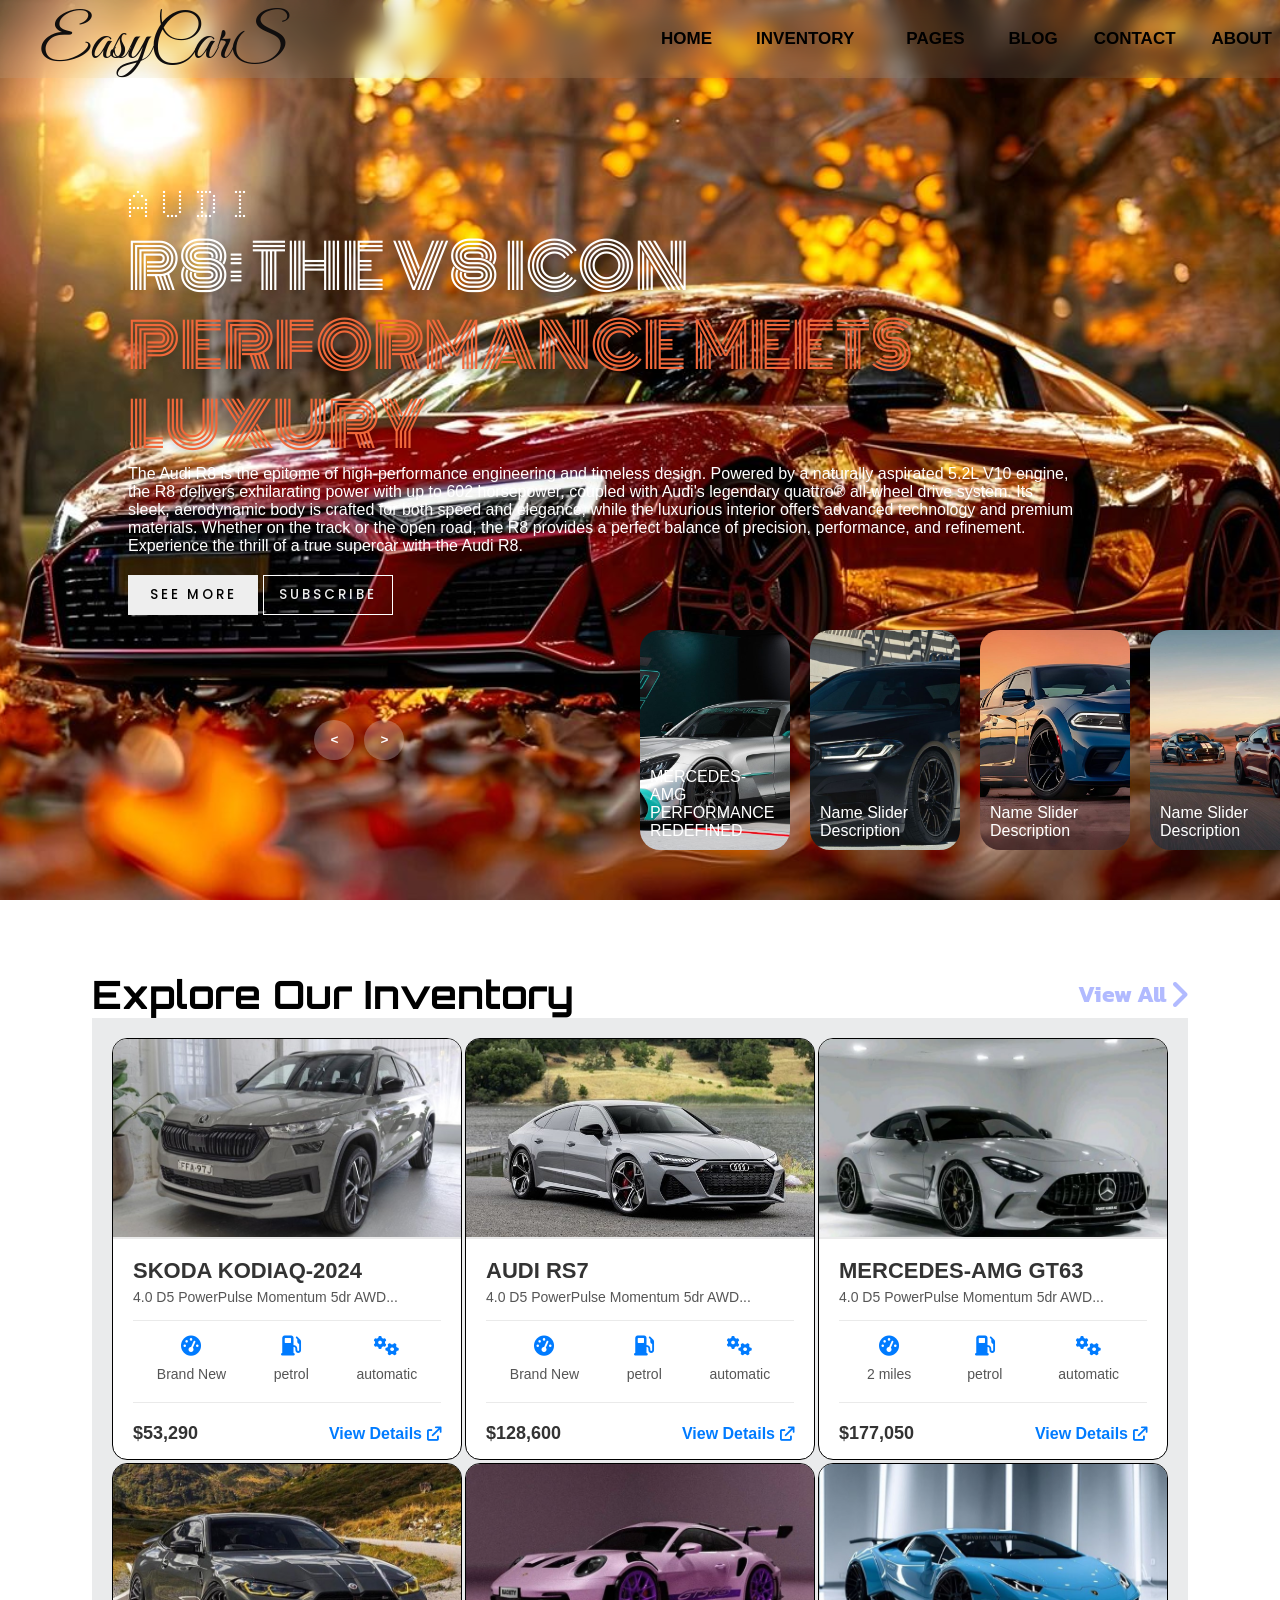
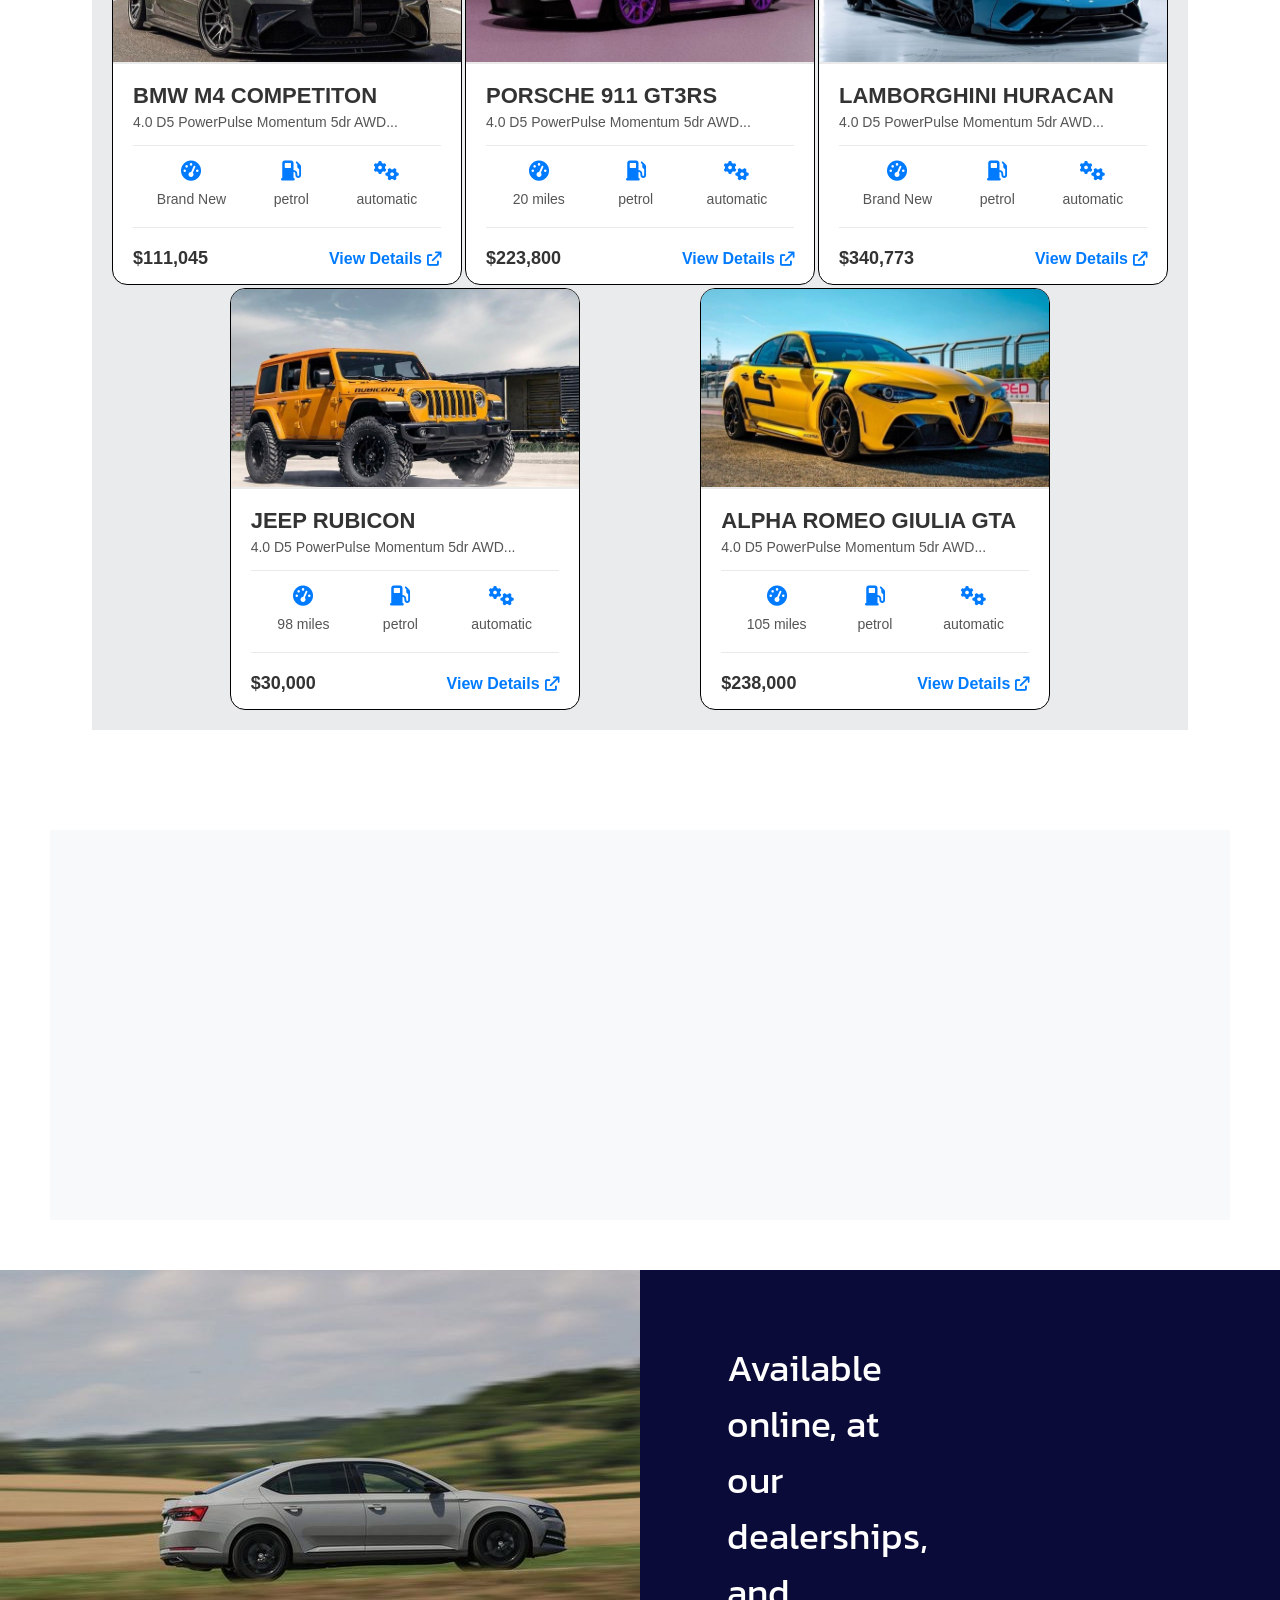
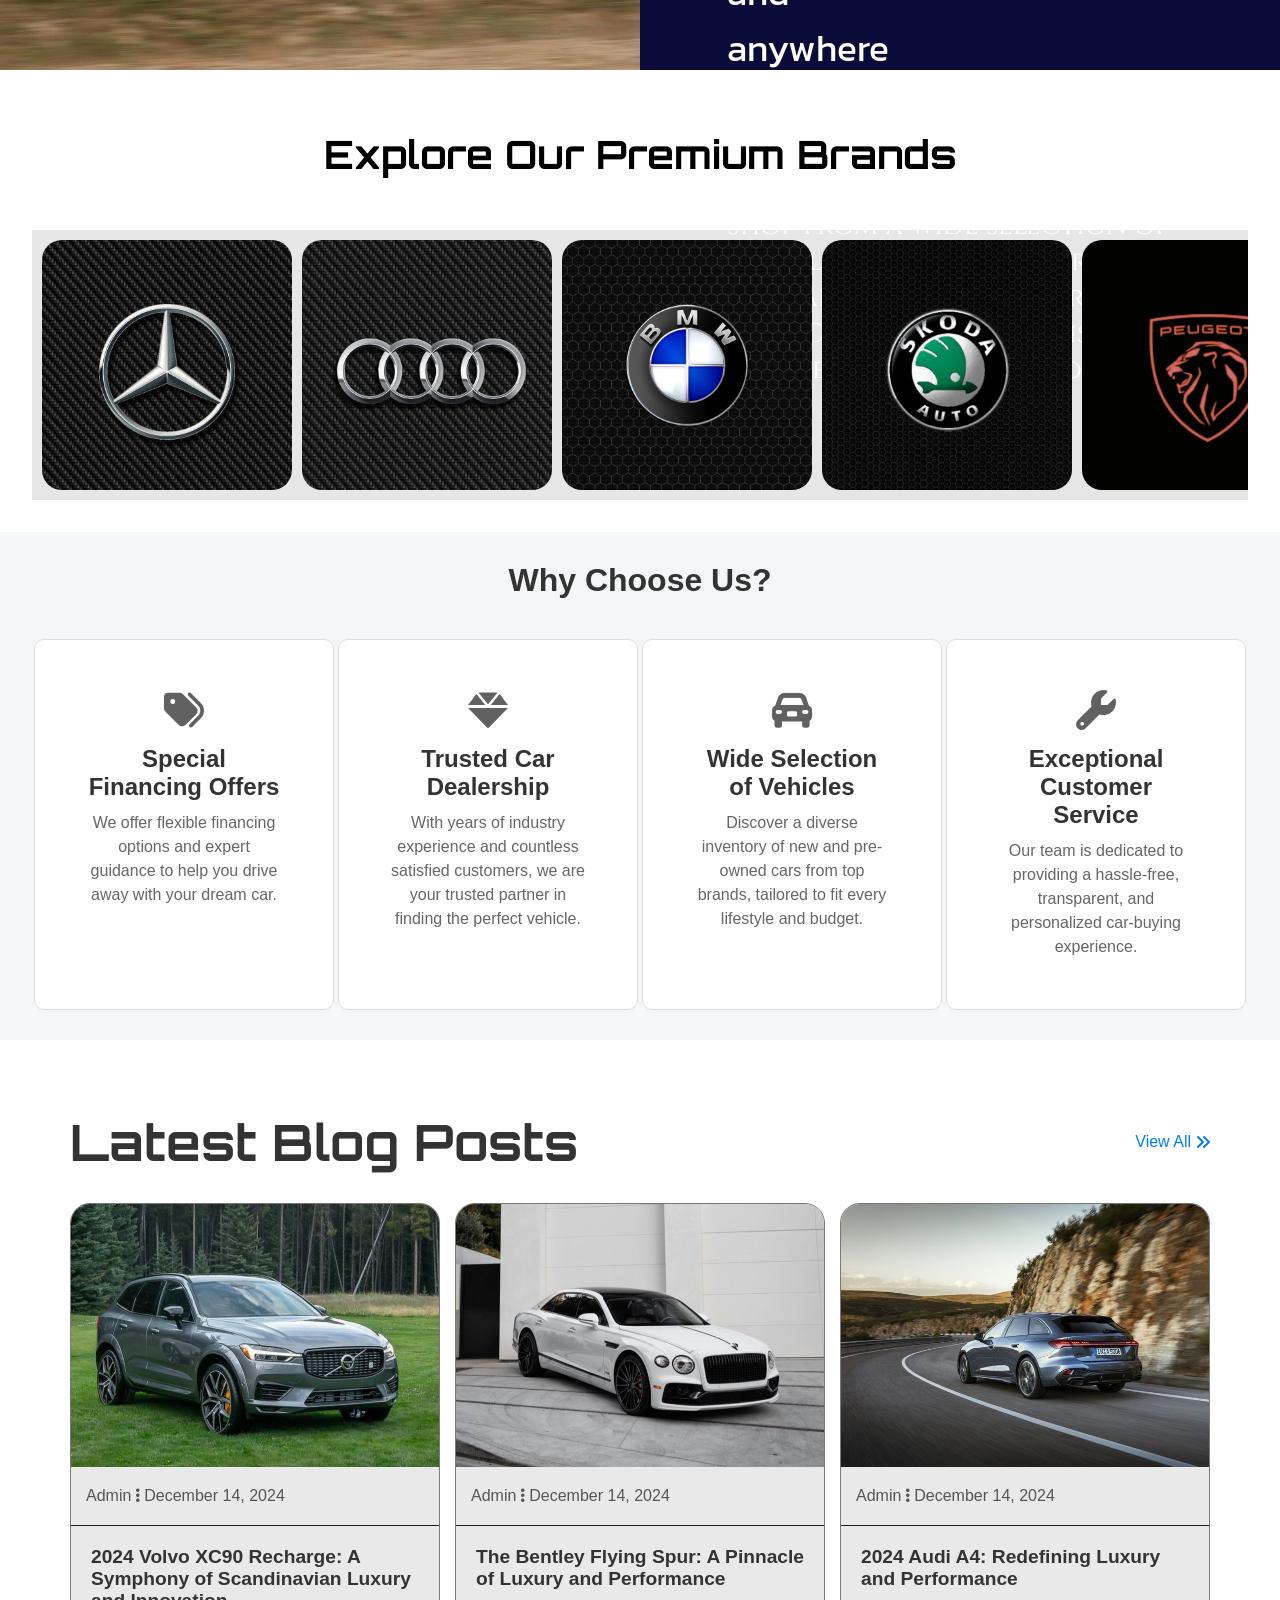
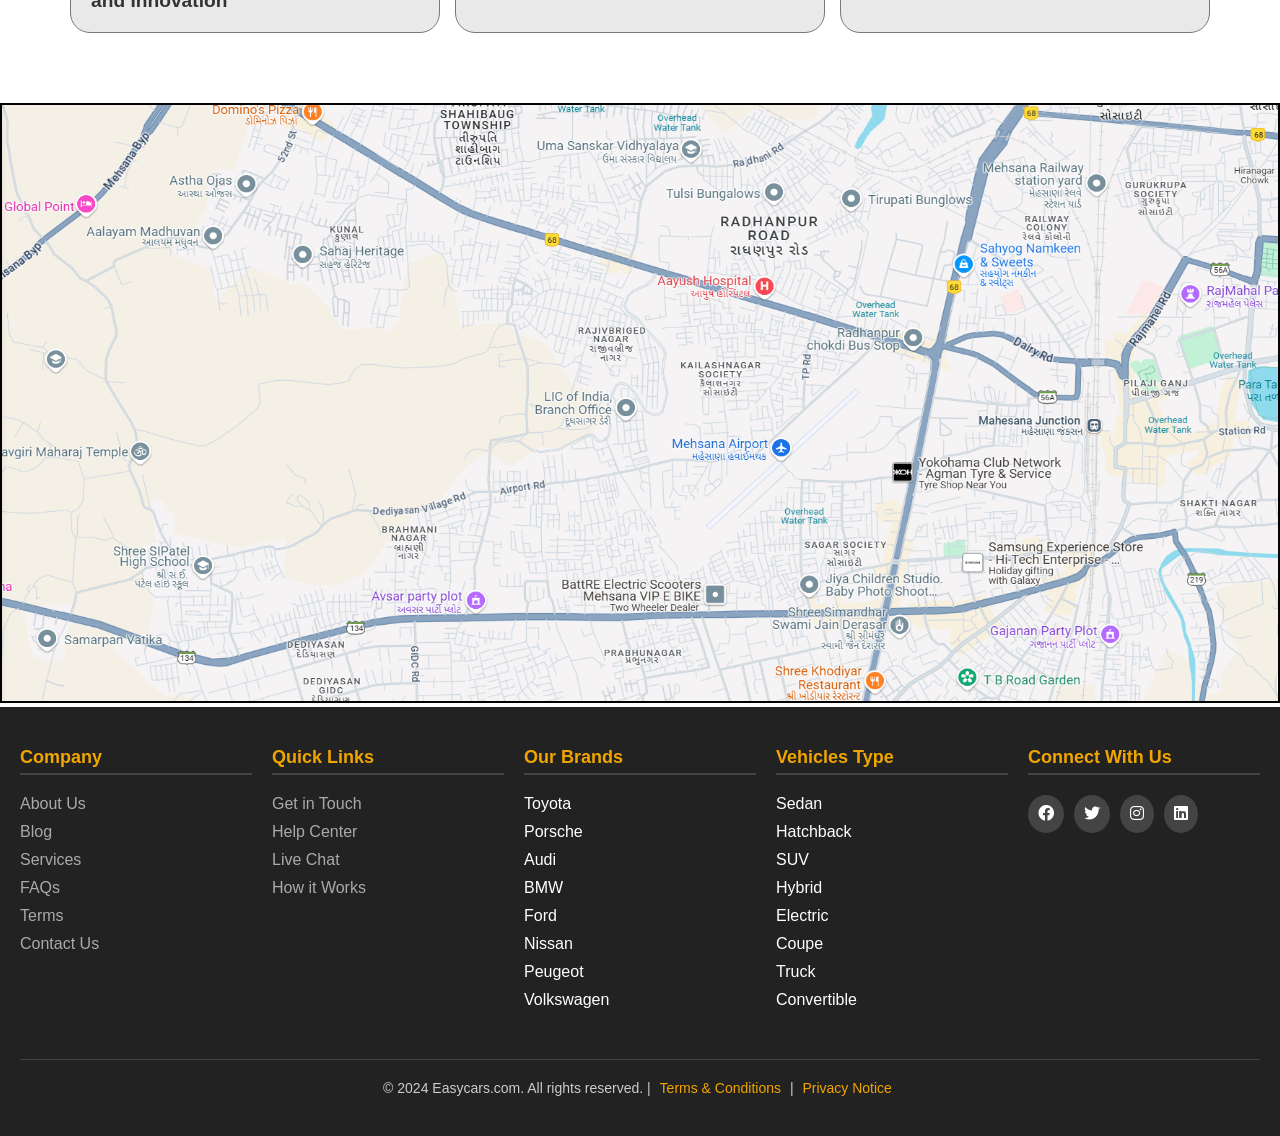
<file: index.html>
<!DOCTYPE html>
<html lang="en">
<head>
    <meta charset="UTF-8">
    <meta name="viewport" content="width=device-width, initial-scale=1.0">
    <title>EasyCarS</title>
    <link rel="stylesheet" href="style.css">
    <link rel="stylesheet" href="https://cdnjs.cloudflare.com/ajax/libs/font-awesome/6.0.0-beta3/css/all.min.css">
    <link rel="icon" href="image/logo.png" type="image/icon type">
    <link rel="preconnect" href="https://fonts.googleapis.com">
<link rel="preconnect" href="https://fonts.gstatic.com" crossorigin>
<link href="https://fonts.googleapis.com/css2?family=BhuTuka+Expanded+One&family=Black+Ops+One&family=Cinzel:wght@400..900&family=Great+Vibes&family=Kanit:ital,wght@0,100;0,200;0,300;0,400;0,500;0,600;0,700;0,800;0,900;1,100;1,200;1,300;1,400;1,500;1,600;1,700;1,800;1,900&family=Orbitron:wght@400..900&family=Pacifico&family=Spicy+Rice&family=WindSong:wght@400;500&display=swap" rel="stylesheet">
</head>
<body>

<!--header section start here-->
    <header>
        <div class="navbar">
            <div class="nav-logo">
                <span style="font-family: Great Vibes, cursive; font-size: 60px; color: #100e0e;">EasyCarS</span>
            </div>
            <div class="navbar-text">
                <span class="nav-text"><a href="#home">HOME</a></span>
                <div class="dropdown">
                    <span class="dropbtn nav-text"><a href="#inventory-section">INVENTORY</a></span>
                    <div class="dropdown-content">
                        <span><a href="#used-cars">Used Cars</a></span>
                        <span><a href="#">New Cars</a></span>
                    </div>
                </div>
                <div class="dropdown">
                    <span class="dropbtn nav-text"><a href="#pages">PAGES</a></span>
                    <div class="dropdown-content">
                        <span><a href="#">shop</a></span>
                        <span><a href="#">FAQs</a></span>
                        <span><a href="#">Compare</a></span>
                        <span><a href="#">Services</a></span>
                        <span><a href="#">Terms</a></span>
                        <span><a href="#">Calculator</a></span>
                    </div>
                </div>
                <span class="nav-text"><a href="#blog-section">BLOG</a></span>
                <span class="nav-text"><a href="">CONTACT</a></span>
                <span class="nav-text"><a href="">ABOUT</a></span>
            </div>
        </div>
    </header>
<!--header section end here-->
    <!-- carousel -->
    <div class="carousel">
        <!-- list item -->
        <div class="list">
            <div class="item">
                <img src="image/img1.jpg">
                <div class="content">
                    <div class="author">AUDI</div>
                    <div class="title">R8: THE V8 ICON</div>
                    <div class="topic">PERFORMANCE MEETS LUXURY</div>
                    <div class="des">
                        The Audi R8 is the epitome of high-performance engineering and timeless design.  
    Powered by a naturally aspirated 5.2L V10 engine, the R8 delivers exhilarating power 
    with up to 602 horsepower, coupled with Audi's legendary quattro® all-wheel drive system.  
    Its sleek, aerodynamic body is crafted for both speed and elegance, while the luxurious interior 
    offers advanced technology and premium materials.  
    Whether on the track or the open road, the R8 provides a perfect balance of precision, performance, and refinement.  
    Experience the thrill of a true supercar with the Audi R8.
                    </div>
                    <div class="buttons">
                        <button>SEE MORE</button>
                        <button>SUBSCRIBE</button>
                    </div>
                </div>
            </div>
            <div class="item">
                <img src="image/img2.jpg">
                <div class="content">
                    <div class="author">MERCEDES-AMG</div>
                    <div class="title">PERFORMANCE REDEFINED</div>
                    <div class="topic">AUTOMOTIVE EXCELLENCE</div>
                    <div class="des">
                        Mercedes-AMG is the ultimate choice for those who demand 
                        uncompromising performance, impeccable craftsmanship, 
                        and the latest technology—all wrapped in a luxurious package. 
                        Whether you're carving through mountain roads or cruising 
                        on the highway, AMG delivers a driving experience like no 
                        other. Experience the thrill of Mercedes-AMG and redefine 
                        your journey with the perfect blend of power, prestige, and innovation.
                    </div>
                    <div class="buttons">
                        <button>SEE MORE</button>
                        <button>SUBSCRIBE</button>
                    </div>
                </div>
            </div>
            <div class="item">
                <img src="image/img3.jpg">
                <div class="content">
                    <div class="author">BMW</div>
                    <div class="title">M5: THE ULTIMATE DRIVING MACHINE</div>
                    <div class="topic">POWER AND PRECISION</div>
                    <div class="des">
                        The BMW M5 is a masterpiece of engineering, combining the luxury of a sedan with the heart of a high-performance sports car.  
                        Under the hood lies a twin-turbocharged 4.4L V8 engine, delivering up to 617 horsepower in the M5 Competition model, 
                        ensuring breathtaking acceleration and speed.  
                        With advanced M xDrive all-wheel drive and cutting-edge technology, the M5 offers precision handling and unrivaled driving dynamics.  
                        Inside, the M5 features a driver-focused cockpit with premium materials and innovative tech, providing comfort and control in every drive.  
                        The BMW M5 is designed for those who demand power, luxury, and a thrilling driving experience.
                    </div>
                    <div class="buttons">
                        <button>SEE MORE</button>
                        <button>SUBSCRIBE</button>
                    </div>
                </div>
            </div>
            <div class="item">
                <img src="image/img4.jpg">
                <div class="content">
                    <div class="author">DODGE</div>
                    <div class="title">CHARGER SRT HELLCAT</div>
                    <div class="topic">UNLEASH THE BEAST</div>
                    <div class="des">
                        The Dodge Charger SRT Hellcat is a muscle car icon, engineered for adrenaline-pumping performance.  
                        Featuring a supercharged 6.2L HEMI® V8 engine that delivers a staggering 797 horsepower, 
                        the Hellcat is built to dominate both the track and the streets.  
                        Its aggressive design, advanced technology, and unparalleled power make every drive an unforgettable experience.  
                        With features like Brembo brakes, launch control, and a roaring exhaust note, 
                        the Charger SRT Hellcat is as bold as it is fast. Get ready to unleash the beast and experience 
                        the ultimate in American muscle.
                    </div>
                    <div class="buttons">
                        <button>SEE MORE</button>
                        <button>SUBSCRIBE</button>
                    </div>
                </div>
            </div>
            <div class="item">
                <img src="image/img5.jpg">
                <div class="content">
                    <div class="author">SHELBY</div>
                    <div class="title">GT: AN ICON REBORN</div>
                    <div class="topic">MUSCLE AND HERITAGE</div>
                    <div class="des">
                        The Shelby GT is a modern tribute to an American classic, delivering 
                        unmatched power, performance, and style. Equipped with a roaring V8 engine 
                        and precision engineering, the Shelby GT embodies the spirit of the open road.  
                        Its aggressive design, iconic racing stripes, and track-ready features make 
                        it a standout both on the street and at the track.  
                        Experience the legacy of Carroll Shelby with the Shelby GT—a true muscle car legend, 
                        reimagined for the modern era.
                    </div>

                    <div class="buttons">
                        <button>SEE MORE</button>
                        <button>SUBSCRIBE</button>
                    </div>
                </div>
            </div>
            <div class="item">
                <img src="image/img6.jpg">
                <div class="content">
                    <div class="author">MCLAREN</div>
                    <div class="title">P1 GTR: TRACK DOMINATOR</div>
                    <div class="topic">ULTIMATE PERFORMANCE</div>
                    <div class="des">
                        The McLaren P1 GTR is a hypercar crafted exclusively for the track, pushing the boundaries of engineering and performance.  
    PowNew Cars drivetrain that combines a 3.8L twin-turbocharged V8 with an electric motor, it delivers an astonishing 986 horsepower,  
    ensuring breathtaking speed and precision.  
    With aerodynamic enhancements, lightweight construction, and a race-inspired cockpit, the P1 GTR is designed for unparalleled track domination.  
    Its aggressive styling reflects its incredible capabilities, while advanced systems ensure maximum grip and control at high speeds.  
    The McLaren P1 GTR is the ultimate expression of innovation, power, and exclusivity, reserved for the most passionate enthusiasts.
                    </div>
                    <div class="buttons">
                        <button>SEE MORE</button>
                        <button>SUBSCRIBE</button>
                    </div>
                </div>
            </div>
            <div class="item">
                <img src="image/img7.jpg">
                <div class="content">
                    <div class="author">LAMBORGHINI</div>
                    <div class="title">URUS: THE SUPER SUV</div>
                    <div class="topic">EXHILARATING PERFORMANCE</div>
                    <div class="des">
                        The Lamborghini Urus redefines what an SUV can be, combining the soul of a supercar 
                        with the versatility of a luxury SUV. Powered by a twin-turbocharged V8 engine 
                        delivering over 640 horsepower, the Urus accelerates with breathtaking speed while 
                        maintaining exceptional handling and control.  
                        With its bold design, luxurious interiors, and cutting-edge technology, 
                        the Urus offers an unmatched driving experience on any terrain. From city streets to rugged landscapes, 
                        the Lamborghini Urus is built for those who demand performance without compromise.  
                        Discover the ultimate expression of power and sophistication with the Lamborghini Urus.
                    </div>
                    <div class="buttons">
                        <button>SEE MORE</button>
                        <button>SUBSCRIBE</button>
                    </div>
                </div>
            </div>
        </div>
        <!-- list thumnail -->
        <div class="thumbnail">
            <div class="item">
                <img src="image/img1.jpg">
                <div class="content">
                    <div class="title">
                        AUDI R8
                    </div>
                    <div class="description">
                        THE V8 ICON
                    </div>
                </div>
            </div>
            <div class="item">
                <img src="image/img2.jpg">
                <div class="content">
                    <div class="title">
                        MERCEDES-AMG
                    </div>
                    <div class="description">
                        PERFORMANCE REDEFINED
                    </div>
                </div>
            </div>
            <div class="item">
                <img src="image/img3.jpg">
                <div class="content">
                    <div class="title">
                        Name Slider
                    </div>
                    <div class="description">
                        Description
                    </div>
                </div>
            </div>
            <div class="item">
                <img src="image/img4.jpg">
                <div class="content">
                    <div class="title">
                        Name Slider
                    </div>
                    <div class="description">
                        Description
                    </div>
                </div>
            </div>
            <div class="item">
                <img src="image/img5.jpg">
                <div class="content">
                    <div class="title">
                        Name Slider
                    </div>
                    <div class="description">
                        Description
                    </div>
                </div>
            </div>
            <div class="item">
                <img src="image/img6.jpg">
                <div class="content">
                    <div class="title">
                        Name Slider
                    </div>
                    <div class="description">
                        Description
                    </div>
                </div>
            </div>
            <div class="item">
                <img src="image/img7.jpg">
                <div class="content">
                    <div class="title">
                        Name Slider
                    </div>
                    <div class="description">
                        Description
                    </div>
                </div>
            </div>
        </div>
        <!-- next prev -->

        <div class="arrows">
            <button id="prev"><</button>
            <button id="next">></button>
        </div>
        <!-- time running -->
        <div class="time"></div>
    </div>


    <!-- Inventory section -->
    <section>
        <div id="inventory-section">
            <div class="inventory-section-text">
                <div class="inventory-explore">
                    <span>Explore Our Inventory</span>
                </div>
                <div class="inventory-view-all">
                    <span>
                        <a href="html/inventory-section.html">View All<i class="fa-solid fa-angle-right"></i></a>
                    </span>
                </div>
            </div>
            <div class="inventory-section-card">
                <div class="cards-section">
                    <div class="card">
                        <img src="image/car-card1.jpg" alt="Bentley Bentayga">
                        <div class="card-content">
                          <h2>SKODA KODIAQ-2024</h2>
                          <p>4.0 D5 PowerPulse Momentum 5dr AWD...</p>
                          <hr>
                          <div class="mile-type-segment">
                            <div class="miles">
                                <i class="fa-solid fa-gauge-high"></i>
                                <p>Brand New</p>
                            </div>
                            <div class="type">
                                <i class="fa-solid fa-gas-pump"></i>
                                <p>petrol</p>
                            </div>
                            <div class="segment">
                                <i class="fa-solid fa-gears"></i>
                                <p>automatic</p>
                            </div>
                          </div>
                          <hr>
                          <div class="price-viewdetail">
                            <span>$53,290</span>
                            <span><a href="view-detail.html">View Details<i class="fa-solid fa-arrow-up-right-from-square"></i></a></span>
                          </div>
                        </div>
                    </div>
                    <div class="card">
                        <img src="image/car-card2.jpg" alt="Bentley Bentayga">
                        <div class="card-content">
                          <h2>AUDI RS7</h2>
                          <p>4.0 D5 PowerPulse Momentum 5dr AWD...</p>
                          <hr>
                          <div class="mile-type-segment">
                            <div class="miles">
                                <i class="fa-solid fa-gauge-high"></i>
                                <p>Brand New</p>
                            </div>
                            <div class="type">
                                <i class="fa-solid fa-gas-pump"></i>
                                <p>petrol</p>
                            </div>
                            <div class="segment">
                                <i class="fa-solid fa-gears"></i>
                                <p>automatic</p>
                            </div>
                          </div>
                          <hr>
                          <div class="price-viewdetail">
                            <span>$128,600</span>
                            <span><a href="view-detail.html">View Details<i class="fa-solid fa-arrow-up-right-from-square"></i></a></span>
                          </div>
                        </div>
                    </div>
                    <div class="card">
                        <img src="image/car-card3.jpg" alt="Bentley Bentayga">
                        <div class="card-content">
                          <h2>MERCEDES-AMG GT63</h2>
                          <p>4.0 D5 PowerPulse Momentum 5dr AWD...</p>
                          <hr>
                          <div class="mile-type-segment">
                            <div class="miles">
                                <i class="fa-solid fa-gauge-high"></i>
                                <p>2 miles</p>
                            </div>
                            <div class="type">
                                <i class="fa-solid fa-gas-pump"></i>
                                <p>petrol</p>
                            </div>
                            <div class="segment">
                                <i class="fa-solid fa-gears"></i>
                                <p>automatic</p>
                            </div>
                          </div>
                          <hr>
                          <div class="price-viewdetail">
                            <span>$177,050</span>
                            <span><a href="view-detail.html">View Details<i class="fa-solid fa-arrow-up-right-from-square"></i></a></span>
                          </div>
                        </div>
                    </div>
                    <div class="card">
                        <img src="image/car-card4.jpg" alt="Bentley Bentayga">
                        <div class="card-content">
                          <h2>BMW M4 COMPETITON</h2>
                          <p>4.0 D5 PowerPulse Momentum 5dr AWD...</p>
                          <hr>
                          <div class="mile-type-segment">
                            <div class="miles">
                                <i class="fa-solid fa-gauge-high"></i>
                                <p>Brand New</p>
                            </div>
                            <div class="type">
                                <i class="fa-solid fa-gas-pump"></i>
                                <p>petrol</p>
                            </div>
                            <div class="segment">
                                <i class="fa-solid fa-gears"></i>
                                <p>automatic</p>
                            </div>
                          </div>
                          <hr>
                          <div class="price-viewdetail">
                            <span>$111,045</span>
                            <span><a href="view-detail.html">View Details<i class="fa-solid fa-arrow-up-right-from-square"></i></a></span>
                          </div>
                        </div>
                    </div>
                    <div class="card">
                        <img src="image/car-card5.jpg" alt="Bentley Bentayga">
                        <div class="card-content">
                          <h2>PORSCHE 911 GT3RS</h2>
                          <p>4.0 D5 PowerPulse Momentum 5dr AWD...</p>
                          <hr>
                          <div class="mile-type-segment">
                            <div class="miles">
                                <i class="fa-solid fa-gauge-high"></i>
                                <p>20 miles</p>
                            </div>
                            <div class="type">
                                <i class="fa-solid fa-gas-pump"></i>
                                <p>petrol</p>
                            </div>
                            <div class="segment">
                                <i class="fa-solid fa-gears"></i>
                                <p>automatic</p>
                            </div>
                          </div>
                          <hr>
                          <div class="price-viewdetail">
                            <span>$223,800</span>
                            <span><a href="view-detail.html">View Details<i class="fa-solid fa-arrow-up-right-from-square"></i></a></span>
                          </div>
                        </div>
                    </div>
                    <div class="card">
                        <img src="image/car-card6.jpg" alt="Bentley Bentayga">
                        <div class="card-content">
                          <h2>LAMBORGHINI HURACAN</h2>
                          <p>4.0 D5 PowerPulse Momentum 5dr AWD...</p>
                          <hr>
                          <div class="mile-type-segment">
                            <div class="miles">
                                <i class="fa-solid fa-gauge-high"></i>
                                <p>Brand New</p>
                            </div>
                            <div class="type">
                                <i class="fa-solid fa-gas-pump"></i>
                                <p>petrol</p>
                            </div>
                            <div class="segment">
                                <i class="fa-solid fa-gears"></i>
                                <p>automatic</p>
                            </div>
                          </div>
                          <hr>
                          <div class="price-viewdetail">
                            <span>$340,773</span>
                            <span><a href="view-detail.html">View Details<i class="fa-solid fa-arrow-up-right-from-square"></i></a></span>
                          </div>
                        </div>
                    </div>
                    <div class="card">
                        <img src="image/car-card9.jpg" alt="Bentley Bentayga">
                        <div class="card-content">
                          <h2>JEEP RUBICON</h2>
                          <p>4.0 D5 PowerPulse Momentum 5dr AWD...</p>
                          <hr>
                          <div class="mile-type-segment">
                            <div class="miles">
                                <i class="fa-solid fa-gauge-high"></i>
                                <p>98 miles</p>
                            </div>
                            <div class="type">
                                <i class="fa-solid fa-gas-pump"></i>
                                <p>petrol</p>
                            </div>
                            <div class="segment">
                                <i class="fa-solid fa-gears"></i>
                                <p>automatic</p>
                            </div>
                          </div>
                          <hr>
                          <div class="price-viewdetail">
                            <span>$30,000</span>
                            <span><a href="view-detail.html">View Details<i class="fa-solid fa-arrow-up-right-from-square"></i></a></span>
                          </div>
                        </div>
                    </div>
                    <div class="card">
                        <img src="image/car-card8.jpg" alt="Bentley Bentayga">
                        <div class="card-content">
                          <h2>ALPHA ROMEO GIULIA GTA</h2>
                          <p>4.0 D5 PowerPulse Momentum 5dr AWD...</p>
                          <hr>
                          <div class="mile-type-segment">
                            <div class="miles">
                                <i class="fa-solid fa-gauge-high"></i>
                                <p>105 miles</p>
                            </div>
                            <div class="type">
                                <i class="fa-solid fa-gas-pump"></i>
                                <p>petrol</p>
                            </div>
                            <div class="segment">
                                <i class="fa-solid fa-gears"></i>
                                <p>automatic</p>
                            </div>
                          </div>
                          <hr>
                          <div class="price-viewdetail">
                            <span>$238,000</span>
                            <span><a href="view-detail.html">View Details<i class="fa-solid fa-arrow-up-right-from-square"></i></a></span>
                          </div>
                        </div>
                    </div>
                </div>
            </div>
        </div>
    </section>
      

    <!-- Buying or selling section -->
    <section>
        <div class="buying-selling-section">
          <div class="buy-sell-container">
            <!-- Buying Card -->
            <div class="buying-selling">
              <img src="image/buying-section-image.jpg" alt="Buying a Car">
              <div class="buy-sell-content">
                <h2>Buying a Car?</h2>
                <p>We strive to deliver outstanding service to all our customers.</p>
                <a href="buy-car.html" class="btn">
                  Get Started <i class="fa-solid fa-arrow-right"></i>
                </a>
              </div>
            </div>
      
            <!-- Selling Card -->
            <div class="buying-selling">
              <img src="image/selling-section-image.jpg" alt="Selling a Car">
              <div class="buy-sell-content">
                <h2>Selling a Car?</h2>
                <p>We are here to assist you in providing the best solutions.</p>
                <a href="sell-car.html" class="btn">
                  Get Started <i class="fa-solid fa-arrow-right"></i>
                </a>
              </div>
            </div>
          </div>
        </div>
    </section>
      

    <div class="selection">
        <div class="sections">
            <div class="one-image">
                <img src="image/skoda_imgae.jpg" alt="">
            </div>
            <div class="one-text">
                <h2>Available online, at our dealerships, and anywhere you need us.</h2>
                <span>
                    Shop from a wide selection of vehicles from various
                    brands, available for online purchase with Click & Drive,
                    or visit any of our dealerships in person today.
                </span>
            </div>
        </div>
    </div>
    

    <div class="brands">
        <div id="inventory-section">
            <div class="brand-section">
                <div class="inventory-explore brand-text">
                    <span>Explore Our Premium Brands</span>
                </div>
            </div>
        </div>
        <div class="brand-logo">
            <div class="logo-wrap">
                <img src="image/logo-1.jpg" alt="">
                <img src="image/logo-2.jpg" alt="">
                <img src="image/logo-3.jpg" alt="">
                <img src="image/logo-4.jpg" alt="">
                <img src="image/logo-5.jpg" alt="">
                <img src="image/logo-6.jpg" alt="">
                <img src="image/logo-7.jpg" alt="">
                <img src="image/logo-8.jpg" alt="">
                <img src="image/logo-9.jpg" alt="">
                <img src="image/logo-10.jpg" alt="">
                <img src="image/logo-11.jpg" alt="">
                <img src="image/logo-12.jpg" alt="">
                <img src="image/logo-13.jpg" alt="">
                <img src="image/logo-1.jpg" alt="">
                <img src="image/logo-2.jpg" alt="">
                <img src="image/logo-3.jpg" alt="">
                <img src="image/logo-4.jpg" alt="">
                <img src="image/logo-5.jpg" alt="">
                <img src="image/logo-6.jpg" alt="">
                <img src="image/logo-7.jpg" alt="">
                <img src="image/logo-8.jpg" alt="">
                <img src="image/logo-9.jpg" alt="">
                <img src="image/logo-10.jpg" alt="">
                <img src="image/logo-11.jpg" alt="">
                <img src="image/logo-12.jpg" alt="">
                <img src="image/logo-13.jpg" alt="">
            </div>
        </div>
    </div>


    <div class="choose-us-section">
        <span>Why Choose Us?</span>
        <div class="choose-us-content">
            <div class="choose-us">
                <i class="fa-solid fa-tags"></i>
                <h2>Special Financing Offers</h2>
                <p>We offer flexible financing options and expert 
                   guidance to help you drive away with your dream car.
                </p>
            </div>
            <div class="choose-us">
                <i class="fa-solid fa-gem"></i>
                <h2>Trusted Car Dealership</h2>
                <p>With years of industry experience and countless 
                    satisfied customers, we are your 
                    trusted partner in finding the perfect vehicle.
                </p>
            </div>
            <div class="choose-us">
                <i class="fa-solid fa-car-rear"></i>
                <h2>Wide Selection of Vehicles</h2>
                <p>Discover a diverse inventory of new and 
                    pre-owned cars from top brands, 
                    tailored to fit every lifestyle and budget.
                </p>
            </div>
            <div class="choose-us">
                <i class="fa-solid fa-wrench"></i>
                <h2>Exceptional Customer Service</h2>
                <p>Our team is dedicated to providing a hassle-free, transparent, 
                    and personalized car-buying experience.
                </p>
            </div>
        </div>
    </div>

    <section>
        <div class="blog-section" id="blog-section">
            <div class="blog-text">
                <div class="blog">
                    <span>Latest Blog Posts</span>
                </div>
                <div class="blog-link">
                    <span><a href="html/blog_page.html">View All<i class="fa-solid fa-angles-right"></i></a></span>
                </div>
            </div>
            <div class="blog-card-part">
                <div class="blog-card">
                    <a href="html/blog_page.html">
                        <img src="image/blog-car1.jpg" alt="">
                    </a>
                    <p>Admin <i class="fa-solid fa-ellipsis-vertical"></i> December 14, 2024</p>
                    <span>2024 Volvo XC90 Recharge: A Symphony of Scandinavian Luxury and Innovation</span>
                </div>
                <div class="blog-card">
                    <a href="html/blog_page.html">
                        <img src="image/blog-car2.jpg" alt="">
                    </a>
                    <p>Admin <i class="fa-solid fa-ellipsis-vertical"></i> December 14, 2024</p>
                    <span>The Bentley Flying Spur: A Pinnacle of Luxury and Performance</span>
                </div>
                <div class="blog-card">
                    <a href="html/blog_page.html">
                        <img src="image/blog-car3.jpg" alt="">
                    </a>
                    <p>Admin <i class="fa-solid fa-ellipsis-vertical"></i> December 14, 2024</p>
                    <span>2024 Audi A4: Redefining Luxury and Performance</span>
                </div>
            </div>
        </div>
    </section>

    <div>
        <div class="map">
            <img src="image/MAP.png" alt="">
        </div>
    </div>

    
    <footer>
        <div class="footer-container">
            <div class="footer-section">
                <h3>Company</h3>
                <ul>
                    <li><a href="#">About Us</a></li>
                    <li><a href="#">Blog</a></li>
                    <li><a href="#">Services</a></li>
                    <li><a href="#">FAQs</a></li>
                    <li><a href="#">Terms</a></li>
                    <li><a href="#">Contact Us</a></li>
                </ul>
            </div>

            <div class="footer-section">
                <h3>Quick Links</h3>
                <ul>
                    <li><a href="#">Get in Touch</a></li>
                    <li><a href="#">Help Center</a></li>
                    <li><a href="#">Live Chat</a></li>
                    <li><a href="#">How it Works</a></li>
                </ul>
            </div>

            <div class="footer-section">
                <h3>Our Brands</h3>
                <ul>
                    <li>Toyota</li>
                    <li>Porsche</li>
                    <li>Audi</li>
                    <li>BMW</li>
                    <li>Ford</li>
                    <li>Nissan</li>
                    <li>Peugeot</li>
                    <li>Volkswagen</li>
                </ul>
            </div>

            <div class="footer-section">
                <h3>Vehicles Type</h3>
                <ul>
                    <li>Sedan</li>
                    <li>Hatchback</li>
                    <li>SUV</li>
                    <li>Hybrid</li>
                    <li>Electric</li>
                    <li>Coupe</li>
                    <li>Truck</li>
                    <li>Convertible</li>
                </ul>
            </div>

            <div class="footer-section">
                <h3>Connect With Us</h3>
                <div class="social-icons">
                    <a href="#"><i class="fa-brands fa-facebook"></i></a>
                    <a href="#"><i class="fa-brands fa-twitter"></i></a>
                    <a href="#"><i class="fa-brands fa-instagram"></i></i></a>
                    <a href="#"><i class="fa-brands fa-linkedin"></i></a>
                </div>
            </div>
        </div>

        <div class="footer-bottom">
            <p>&copy; 2024 Easycars.com. All rights reserved. | <a href="#">Terms & Conditions</a> | <a href="#">Privacy Notice</a></p>
        </div>
    </footer>
<script src="script.js"></script>
</body>
</html>
</file>
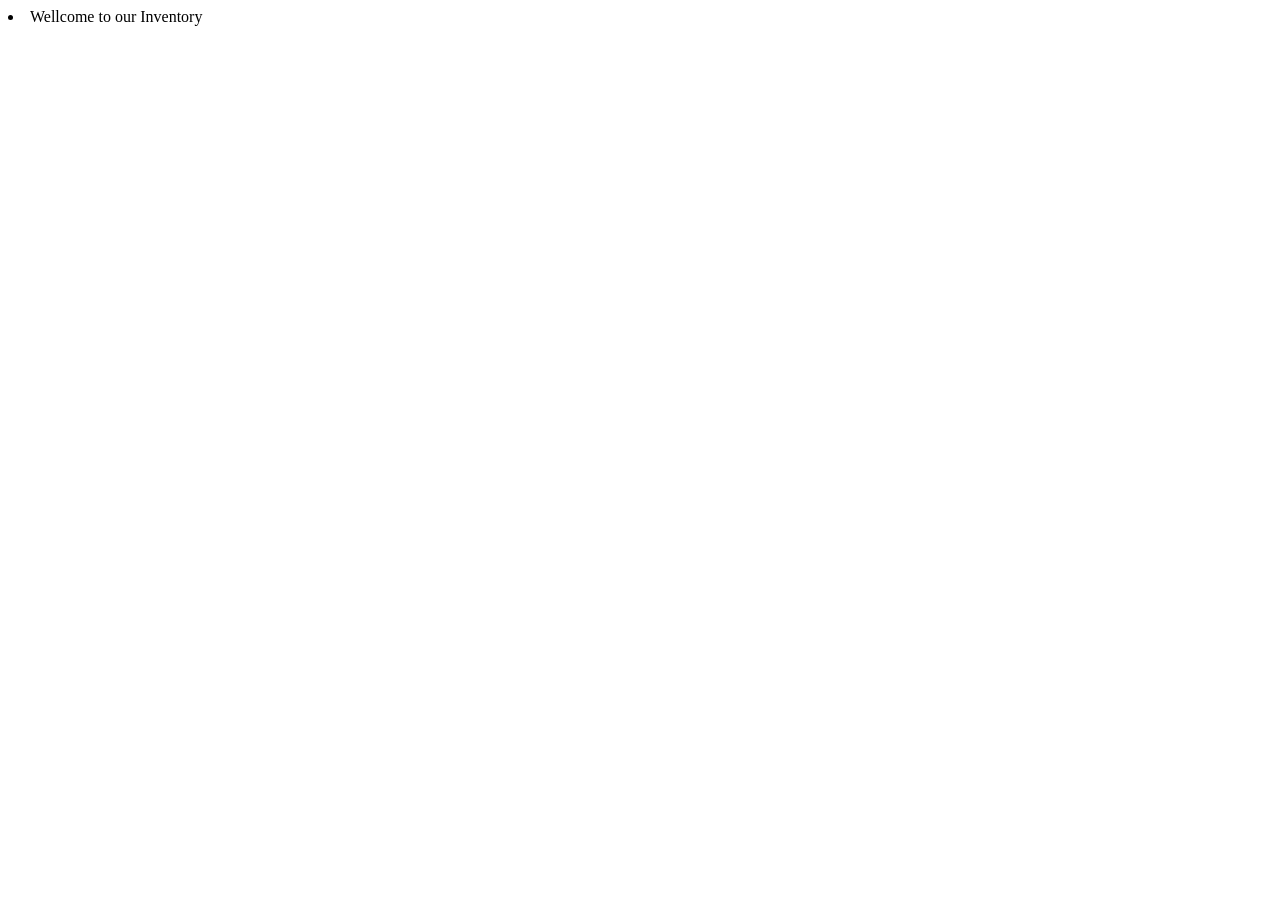
<file: html/inventory-section.html>
<!DOCTYPE html>
<html lang="en">
<head>
    <meta charset="UTF-8">
    <meta name="viewport" content="width=device-width, initial-scale=1.0">
    <title>Car Dealer</title>
    <link rel="icon" href="BMW-logo1.jpg" type="image/icon">
</head>
<body>
    <li>Wellcome to our Inventory</li>
</body>
</html>
</file>
<file: style.css>
@import url('https://fonts.googleapis.com/css2?family=Poppins:ital,wght@0,100;0,200;0,300;0,400;0,500;0,600;0,700;0,800;0,900;1,100;1,200;1,300;1,400;1,500;1,600;1,700;1,800;1,900&display=swap');
@import url('https://fonts.googleapis.com/css2?family=Bokor&family=Doto:wght@100..900&family=Ga+Maamli&family=Monoton&family=Oleo+Script:wght@400;700&family=Potta+One&family=Sevillana&display=swap');
@import url('https://fonts.googleapis.com/css2?family=BhuTuka+Expanded+One&family=Black+Ops+One&family=Cinzel:wght@400..900&family=Kanit:ital,wght@0,100;0,200;0,300;0,400;0,500;0,600;0,700;0,800;0,900;1,100;1,200;1,300;1,400;1,500;1,600;1,700;1,800;1,900&family=Orbitron:wght@400..900&family=Pacifico&family=Spicy+Rice&family=WindSong:wght@400;500&display=swap');

* {
    margin: 0;
    font-family: arial;
    box-sizing: border-box;
}

body {
    margin: 0;
    padding: 0;
    overflow-x: hidden;
    font-family: Arial, sans-serif;
}

header{
    height: 30px;
    margin-bottom: 20px;
    position: relative;
    z-index: 100;
}

.navbar {
    height: 78px;
    padding-left: 20px;
    padding-bottom: 20px;
    color: white;
    display: flex;
    justify-content: space-between;
    align-items: center;
    background: rgba(207, 220, 214, 0.1);
    backdrop-filter: blur(10px);
}

.nav-logo {
    display: flex;
    align-items: center;
    margin-top: 20px;
    padding: 20px;
}
.nav-logo span {
    padding-top: 10px;
}

.navbar-text {
    display: flex;
    align-items: center;
    gap: 20px;
    font-family: "Kanit", sans-serif;
    margin-top: 20px;
}

.nav-text a, .dropbtn.nav-text {
    color: #000000;
    font-weight: bold;
    text-decoration: none;
    font-size: 17px;
    padding: 10px 8px;
    transition: color 0.9 ease-in;
}

.nav-text a:hover, .dropbtn.nav-text:hover {
    color:#f1f1f1;
}

.dropdown {
    position: relative;
    display: inline-block;
}

.dropdown-content {
    display: none;
    position:absolute;
    background: rgba(212, 212, 212, 0.5); /* Semi-transparent */
    backdrop-filter: blur(10px);
    box-shadow: 0px 5px 16px #7199d5;
    min-width: 180px;
    z-index: 1;
    margin-top: 5px;
}

.dropdown-content a {
    color: #000000;
    padding: 15px 20px;
    text-decoration: none;
    font-family: "Kanit", sans-serif;
    font-size: 20px;
    display: block;
    transition: background-color 0.3s ease-in-out;
    white-space: nowrap;
}

.dropdown-content a:hover {
    background-color: rgb(183, 183, 183);
    color: #4a4a4a;
}

.dropdown:hover .dropdown-content {
    display: block;
}

.navbar-info {
    display: flex;
    justify-content: center;
    align-items: center;
    padding: 10px 20px;
    gap: 10px;
    margin-top: 20px;
    
}

.info-text a {
    color: #000000;
    text-decoration: none;
    font-size: 20px;
    padding: 3px 4px;
    font-family: "Kanit", sans-serif;
    transition: background-color 0.6s ease-in-out;
    border: none;
    border-radius: 10px;
}

.info-text a:hover {
    background-color: rgb(211, 211, 211);
    color: #000000;
}


/* carousel */
.carousel{
    height: 100vh;
    margin-top: -50px;
    width: 100vw;
    overflow: hidden;
    position: relative;
}
.carousel .list .item{
    width: 100%;
    height: 100%;
    position: absolute;
    inset: 0 0 0 0;
}
.carousel .list .item img{
    width: 100%;
    height: 100%;
    object-fit: cover;
}
.carousel .list .item .content{
    position: absolute;
    top: 20%;
    width: 1140px;
    max-width: 80%;
    left: 50%;
    transform: translateX(-50%);
    padding-right: 6%;
    box-sizing: border-box;
    color: #fff;
    text-shadow: 0 5px 10px #0004;
}
.carousel .list .item .author{
    font-size: 2.5em;
    letter-spacing: 10px;
    font-family: "Doto", serif;
}
.carousel .list .item .title,
.carousel .list .item .topic{
    font-size: 3.8em;
    font-weight: 400;
    line-height: 1.3em;
    font-family: "Monoton", sans-serif;
}
.carousel .list .item .topic{
    color: #f1683a;
}
.carousel .list .item .buttons{
    display: grid;
    grid-template-columns: repeat(2, 130px);
    grid-template-rows: 40px;
    gap: 5px;
    margin-top: 20px;
}
.carousel .list .item .buttons button{
    border: none;
    background-color: #eee;
    letter-spacing: 3px;
    font-family: Poppins;
    font-weight: 500;
}
.carousel .list .item .buttons button:nth-child(2){
    background-color: transparent;
    border: 1px solid #fff;
    color: #eee;
}

/* thumbail */
.thumbnail{
    position: absolute;
    bottom: 50px;
    left: 50%;
    width: max-content;
    z-index: 100;
    display: flex;
    gap: 20px;
}
.thumbnail .item{
    width: 150px;
    height: 220px;
    flex-shrink: 0;
    position: relative;
}
.thumbnail .item img{
    width: 100%;
    height: 100%;
    object-fit: cover;
    border-radius: 20px;
}
.thumbnail .item .content{
    color: #fff;
    position: absolute;
    bottom: 10px;
    left: 10px;
    right: 10px;
}
.thumbnail .item .content .title{
    font-weight: 500;
}
.thumbnail .item .content .description{
    font-weight: 300;
}
/* arrows */
.arrows{
    position: absolute;
    top: 80%;
    right: 52%;
    z-index: 100;
    width: 300px;
    max-width: 30%;
    display: flex;
    gap: 10px;
    align-items: center;
}
.arrows button{
    width: 40px;
    height: 40px;
    border-radius: 50%;
    background-color: #eee4;
    border: none;
    color: #fff;
    font-family: monospace;
    font-weight: bold;
    transition: .5s;
}
.arrows button:hover{
    background-color: #fff;
    color: #000;
}

/* animation */
.carousel .list .item:nth-child(1){
    z-index: 1;
}

/* animation text in first item */

.carousel .list .item:nth-child(1) .content .author,
.carousel .list .item:nth-child(1) .content .title,
.carousel .list .item:nth-child(1) .content .topic,
.carousel .list .item:nth-child(1) .content .des,
.carousel .list .item:nth-child(1) .content .buttons
{
    transform: translateY(50px);
    filter: blur(20px);
    opacity: 0;
    animation: showContent .5s 1s linear 1 forwards;
}
@keyframes showContent{
    to{
        transform: translateY(0px);
        filter: blur(0px);
        opacity: 1;
    }
}
.carousel .list .item:nth-child(1) .content .title{
    animation-delay: 1.2s!important;
}
.carousel .list .item:nth-child(1) .content .topic{
    animation-delay: 1.4s!important;
}
.carousel .list .item:nth-child(1) .content .des{
    animation-delay: 1.6s!important;
}
.carousel .list .item:nth-child(1) .content .buttons{
    animation-delay: 1.8s!important;
}
/* create animation when next click */
.carousel.next .list .item:nth-child(1) img{
    width: 150px;
    height: 220px;
    position: absolute;
    bottom: 50px;
    left: 50%;
    border-radius: 30px;
    animation: showImage .5s linear 1 forwards;
}
@keyframes showImage{
    to{
        bottom: 0;
        left: 0;
        width: 100%;
        height: 100%;
        border-radius: 0;
    }
}

.carousel.next .thumbnail .item:nth-last-child(1){
    overflow: hidden;
    animation: showThumbnail .5s linear 1 forwards;
}
.carousel.prev .list .item img{
    z-index: 100;
}
@keyframes showThumbnail{
    from{
        width: 0;
        opacity: 0;
    }
}
.carousel.next .thumbnail{
    animation: effectNext .5s linear 1 forwards;
}

@keyframes effectNext{
    from{
        transform: translateX(150px);
    }
}

/* running time */

.carousel .time{
    position: absolute;
    z-index: 1000;
    width: 0%;
    height: 3px;
    background-color: #f1683a;
    left: 0;
    top: 0;
}

.carousel.next .time,
.carousel.prev .time{
    animation: runningTime 3s linear 1 forwards;
}
@keyframes runningTime{
    from{ width: 100%}
    to{width: 0}
}


/* prev click */

.carousel.prev .list .item:nth-child(2){
    z-index: 2;
}

.carousel.prev .list .item:nth-child(2) img{
    animation: outFrame 0.5s linear 1 forwards;
    position: absolute;
    bottom: 0;
    left: 0;
}
@keyframes outFrame{
    to{
        width: 150px;
        height: 220px;
        bottom: 50px;
        left: 50%;
        border-radius: 20px;
    }
}

.carousel.prev .thumbnail .item:nth-child(1){
    overflow: hidden;
    opacity: 0;
    animation: showThumbnail .5s linear 1 forwards;
}
.carousel.next .arrows button,
.carousel.prev .arrows button{
    pointer-events: none;
}
.carousel.prev .list .item:nth-child(2) .content .author,
.carousel.prev .list .item:nth-child(2) .content .title,
.carousel.prev .list .item:nth-child(2) .content .topic,
.carousel.prev .list .item:nth-child(2) .content .des,
.carousel.prev .list .item:nth-child(2) .content .buttons
{
    animation: contentOut 1.5s linear 1 forwards!important;
}

@keyframes contentOut{
    to{
        transform: translateY(-150px);
        filter: blur(20px);
        opacity: 0;
    }
}
@media screen and (max-width: 678px) {
    .carousel .list .item .content{
        padding-right: 0;
    }
    .carousel .list .item .content .title{
        font-size: 30px;
    }
}

/* inventory section */
section {
    padding: 30px 20px;
    border-radius: 15px;
    margin: 20px 30px;
}

#inventory-section {
    padding: 20px 12px;
    margin: 0 30px;
}

.inventory-section-text {
    display: flex;
    justify-content: space-between;
    gap: 20px;
    width: 100%;
    align-items: center;
}

.inventory-explore, .inventory-explore span {
    font-style: normal;
    text-align: center;
    font-size: 39px;
    font-family: "Orbitron", sans-serif;
    font-weight: bold;
}

.inventory-view-all a {
    font-size: 23px;
    color: #b1baff;
    font-weight: bold;
    text-decoration: none;
    display: flex;
    align-items: center;
    font-family: "Kanit", serif;
    gap: 5px;
}

.inventory-view-all a:hover {
    text-decoration: underline;
    color: blue;
}

.inventory-view-all i {
    font-size: 33px;
}

.inventory-section-card {
    padding: 20px;
    background-color: #eaebec; /* Light gray background */
}

.cards-section {
    display: flex;
    flex-wrap: wrap;
    justify-content: space-evenly; /* Center cards horizontally */
    gap: 3px;
}

.card {
    background: #fff;
    border-radius: 15px;
    border: solid black 1px;
    overflow: hidden;
    width: 350px;
    opacity: 0;
    transform: translateY(57px);
    transition: opacity 0.6s ease-out, transform 0.7s ease-out;
}

.card.visible {
    opacity: 1;
    transform: translateY(0); /* Move up to its original position */
}
  
.card img {
    width: 100%;
    height: 200px;
    object-fit: cover;
    border-bottom: 2px solid #eaeaea;
}
  
.card-content {
    padding: 15px 20px;
    text-align: initial;
}
  
.card-content h2 {
    font-size: 22px;
    color: #333;
}
  
.card-content p {
    font-size: 14px;
    color: #555;
    margin: 5px 0;
}
  
.card-content hr {
    border: 0;
    border-top: 1px solid #eaeaea;
    margin: 15px 0;
}
  
.mile-type-segment {
    display: flex;
    justify-content: space-around;
    margin: 15px 0;
}
  
.mile-type-segment div {
    text-align: center;
    font-size: 14px;
    color: #777;
}
  
.mile-type-segment i {
    font-size: 20px;
    color: #007bff;
    margin-bottom: 5px;
}
  
.price-viewdetail {
    display: flex;
    justify-content: space-between;
    align-items: center;
    margin-top: 20px;
}
  
.price-viewdetail span:first-child {
    font-size: 18px;
    font-weight: bold;
    color: #333;
}
  
.price-viewdetail a {
    text-decoration: none;
    color: #007bff;
    font-weight: bold;
    display: flex;
    align-items: center;
    gap: 5px;
    transition: color 0.3s;
}
  
.price-viewdetail a:hover {
    color: #0056b3;
}
  
.price-viewdetail i {
    font-size: 14px;
}
  

/* Buying Selling */
.buying-selling-section {
  padding: 20px;
  background-color: #f8f9fa;
  display: flex;
  justify-content: center;
}

.buy-sell-container {
  display: flex;
  gap: 20px;
  width: 100%;
}

.buying-selling {
  position: relative;
  width: 100%;
  height: 350px;
  border-radius: 20px;
  overflow: hidden;
  display: flex;
  justify-content: space-evenly;
}

.buying-selling {
  opacity: 0;
  transform: translateY(57px);
  transition: opacity 0.5s ease-out, transform 0.5s ease-out;
}

.buying-selling.visible {
  opacity: 1;
  transform: translateY(0);
}

.buying-selling img {
  width: 100%;
  height: 100%;
  object-fit: cover;
  filter: brightness(60%);
}

.buy-sell-content {
  position: absolute;
  color: #fff;
  text-align: left;
  padding: 29px;
  z-index: 1;
  left: 35px;
}

.buy-sell-content h2 {
  font-size: 52px;
  font-family: "Black Ops One", serif;
  font-weight: 100;
  margin-bottom: 10px;
}

.buy-sell-content p {
  font-size: 32px;
  font-family: "Orbitron", serif;
  margin-bottom: 20px;
}

.btn {
  text-decoration: none;
  color: #000;
  background-color: #fff;
  padding: 10px 20px;
  border-radius: 50px;
  font-weight: bold;
  display: inline-flex;
  align-items: center;
  gap: 10px;
  transition: background-color 0.3s ease, color 0.3s ease;
}

.btn:hover {
  background-color: #007bff;
  color: #fff;
}

.sections {
    display: flex;
    justify-content: space-between;
    gap: 37px;
    background-color: #0a0b38;
    height: 400px;
}

.one-text {
    padding-top: 50px;
    color: white;
    padding: 50px
}

.one-text h2 {
    font-family: "Kanit", serif;
    font-size: 37px;
    margin-right: 300px;
    font-weight: 400;
    padding: 20px 0;
}

.one-text span {
    font-family: "Cinzel", serif;
    font-size: 27px;
}

.brands {
    padding: 20px;
}

.brand-section {
    padding: 20px;
}

.brand-logo {
    overflow: hidden;
    background-color: #e6e6e6;
    padding: 10px;
    margin: 12px;
}

.logo-wrap {
    display: grid;
    grid-auto-flow: column;
    grid-auto-columns: 260px;
    justify-items: stretch;
    animation: slide 15s linear infinite;
}

.logo-wrap img {
    width: 250px;
    height: 250px;
    border-radius: 20px;
    object-fit: cover;
}

@keyframes slide {
    to {
        translate: calc(-13 * 260px);
    }
}


/* Choose Us Section */
.choose-us-section {
    padding: 30px;
    background-color: #f4f6f8; 
    text-align: center;
}

.choose-us-section span {
    font-size: 2rem;
    font-weight: bold;
    color: #333; 
    margin-bottom: 20px;
    display: inline-block;
}

.choose-us-content {
    display: flex;
    flex-wrap: wrap;
    justify-content: space-evenly;
    margin-top: 20px;
}

.choose-us {
    background-color: #ffffff; 
    border: 1px solid #ddd; 
    border-radius: 10px;
    padding: 50px;
    width: 300px;
    text-align: center;
    transition: transform 0.3s ease, box-shadow 0.3s ease;
}

.choose-us:hover {
    transform: translateY(-10px);
    box-shadow: 0 6px 12px rgba(0, 0, 0, 0.15);
}

.choose-us i {
    font-size: 2.5rem;
    color: #616161;
    margin-bottom: 15px;
}

.choose-us h2 {
    font-size: 1.5rem;
    color: #333;
    margin-bottom: 10px;
}

.choose-us p {
    font-size: 1rem;
    color: #666;
    line-height: 1.5;
}


/* blog cards*/
.blog-section {
    display: flex;
    flex-direction: column;
    gap: 20px;
    padding: 20px;
    border-radius: 20px;
}

.blog-text {
    display: flex;
    justify-content: space-between;
    align-items: center;
    margin-bottom: 10px;
}

.blog span {
    font-size: 50px;
    font-weight: bold;
    color: #333;
    font-family: "Orbitron", sans-serif;
}

.blog-link span a {
    font-size: 1rem;
    color: #007bff;
    text-decoration: none;
    display: flex;
    align-items: center;
    gap: 5px;
}

.blog-link span a:hover {
    text-decoration: underline;
}

.blog-card-part {
    display: flex;
    gap: 15px;
    flex-wrap: wrap;
}

.blog-card {
    flex: 1 1 calc(33.33% - 15px);
    background: #e9e9e9;
    border: 1px solid #797979;
    border-radius: 20px;
    overflow: hidden;
}

.blog-card img {
    width: 100%;
    height: auto;
    display: block;
}

.blog-card p {
    font-size: 1rem;
    color: #555;
    padding: 20px 15px;
    margin: 0;
    border-bottom: 1px solid #1c1c1c;
}

.blog-card span {
    display: block;
    font-size: 1.2rem;
    font-weight: 600;
    color: #333;
    padding: 20px;
}

.map img {
    width: 100%;
    height: 600px;
    border: solid black 2px;
}


/* Footer Styles */
footer {
    background-color: #222;
    color: #fff;
    padding: 40px 20px;
    font-family: Arial, sans-serif;
}

.footer-container {
    display: flex;
    flex-wrap: wrap;
    justify-content: space-between;
    gap: 20px;
}

.footer-section {
    flex: 1;
    min-width: 200px;
}

.footer-section h3 {
    font-size: 18px;
    margin-bottom: 20px;
    border-bottom: 2px solid #444;
    padding-bottom: 5px;
    color: #f0a500;
}

.footer-section ul {
    list-style: none;
    padding: 0;
    margin: 0;
}

.footer-section ul li {
    margin-bottom: 10px;
}

.footer-section ul li a {
    color: #aaa;
    text-decoration: none;
    transition: color 0.3s;
}

.footer-section ul li a:hover {
    color: #f0a500;
}

.social-icons {
    display: flex;
    gap: 10px;
}

.social-icons a {
    display: inline-block;
    color: #fff;
    background-color: #444;
    padding: 10px;
    border-radius: 50%;
    transition: background-color 0.3s, transform 0.3s;
    text-align: center;
}

.social-icons a:hover {
    background-color: #f0a500;
    transform: scale(1.1);
}

.footer-bottom {
    text-align: center;
    margin-top: 40px;
    font-size: 14px;
    color: #ccc;
    border-top: 1px solid #444;
    padding-top: 20px;
}

.footer-bottom a {
    color: #f0a500;
    text-decoration: none;
    margin: 0 5px;
}

.footer-bottom a:hover {
    text-decoration: underline;
}

@media (max-width: 768px) {
    .footer-container {
        flex-direction: column;
        align-items: center;
    }

    .footer-section {
        text-align: center;
    }

    .social-icons {
        justify-content: center;
    }
}
</file>
